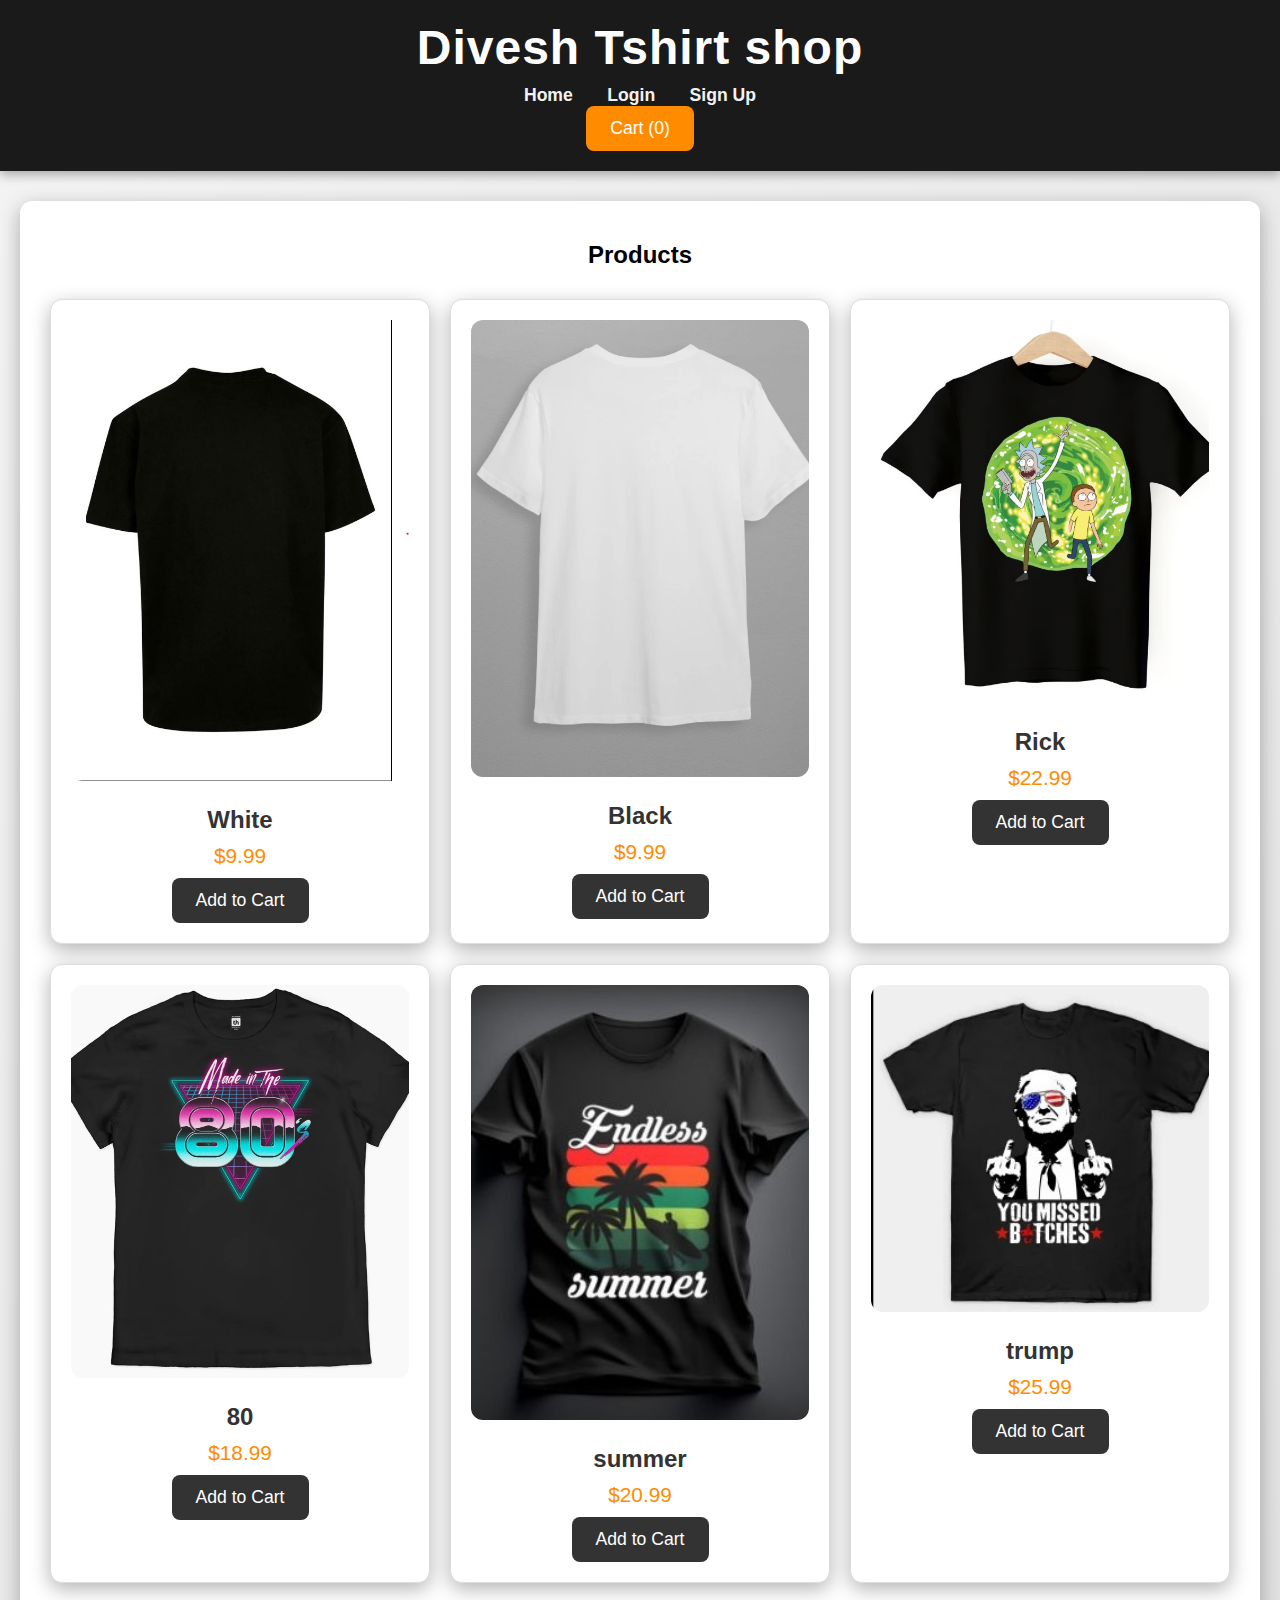
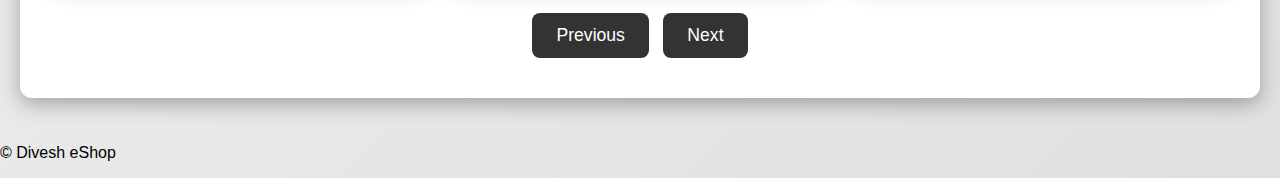
<file: eShop/index.html>
<!DOCTYPE html>
<html lang="en">
<head>
    <meta charset="UTF-8">
    <meta name="viewport" content="width=device-width, initial-scale=1.0">
    <!-- Title of the page displayed in the browser tab -->
    <title>Divesh T-shirt</title>
    <!-- Link to external CSS stylesheet -->
    <link rel="stylesheet" href="styles.css">
    <!-- Link to external JavaScript files,-->
    <script defer src="scripts.js"></script>
    <script defer src="cart.js"></script>
    <script defer src="checkout.js"></script>
</head>
<body>
    <!-- Header section of the page -->
    <header>
        <h1>Divesh Tshirt shop</h1>
        <nav>
            <!-- Navigation links to other pages -->
            <a href="index.html">Home</a>
            <a href="login.html">Login</a>
            <a href="signup.html">Sign Up</a>
        </nav>
        <div class="cart">
            <!-- Button to open the cart details -->
            <button id="cart-button">Cart (0)</button>
            <!-- Dropdown menu to show cart items -->
            <div id="cart-details" class="cart-dropdown">
                <!-- List of cart items -->
                <ul id="cart-items"></ul>
                <!-- Total amount in the cart -->
                <p id="cart-total">Total: $0.00</p>
                <!-- Button to go to the checkout page -->
                <button id="checkout-button">Go to Checkout</button>
            </div>
        </div>
    </header>
    <!-- Main content section of the page -->
    <main>
        <h2>Products</h2>
        <!-- Container for dynamically injected product elements -->
        <div id="product-container">
            <!-- Products will be dynamically injected by JavaScript -->
        </div>
        <div class="pagination">
            <!-- Buttons for pagination -->
            <button id="prev-page" disabled>Previous</button>
            <button id="next-page">Next</button>
        </div>
    </main>
    <!-- Footer section of the page -->
    <footer>
        <p>&copy; Divesh eShop</p>
    </footer>
</body>
</html>
</file>
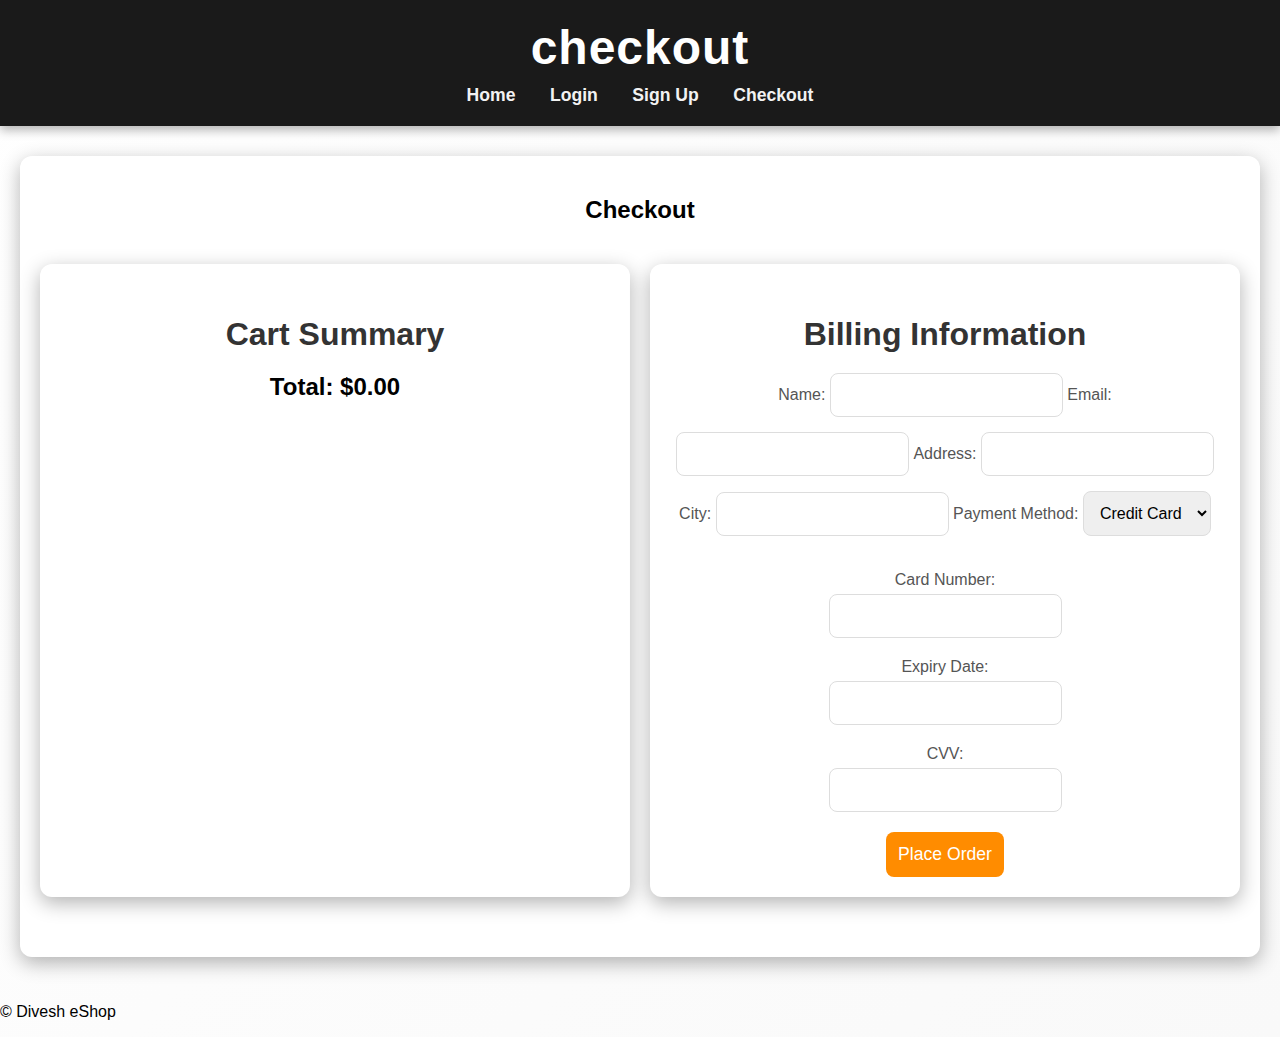
<file: eShop/checkout.html>
<!DOCTYPE html>
<html lang="en">
<head>
    <meta charset="UTF-8">
    <meta name="viewport" content="width=device-width, initial-scale=1.0">
    <title>eShop - Checkout</title>
    <link rel="stylesheet" href="styles.css">
    <script defer src="checkout.js"></script>
</head>
<body class="checkout-page">
    <header>
        <h1>checkout</h1>
        <nav>
            <a href="index.html">Home</a>
            <a href="login.html">Login</a>
            <a href="signup.html">Sign Up</a>
            <a href="checkout.html">Checkout</a>
        </nav>
    </header>
    <main>
        <h2>Checkout</h2>
        <div class="checkout-container">
            <section class="cart-summary">
                <h3>Cart Summary</h3>
                <ul id="checkout-cart-items"></ul>
                <p id="checkout-cart-total">Total: $0.00</p>
            </section>
            <section class="checkout-form">
                <h3>Billing Information</h3>
                <form id="checkout-form" action="checkout_processor.php" method="post">
                    <label for="name">Name:</label>
                    <input type="text" id="name" name="name" required>
                    
                    <label for="email">Email:</label>
                    <input type="email" id="email" name="email" required>
                    
                    <label for="address">Address:</label>
                    <input type="text" id="address" name="address" required>
                    
                    <label for="city">City:</label>
                    <input type="text" id="city" name="city" required>
                    
                    <label for="payment-method">Payment Method:</label>
                    <select id="payment-method" name="payment-method" required>
                        <option value="credit-card">Credit Card</option>
                    </select>
                    
                    <div class="credit-card">
                        <label for="card-number">Card Number:</label>
                        <input type="text" id="card-number" name="card-number" required>
                        
                        <label for="expiry-date">Expiry Date:</label>
                        <input type="text" id="expiry-date" name="expiry-date" required>
                        
                        <label for="cvv">CVV:</label>
                        <input type="text" id="cvv" name="cvv" required>
                    </div>
                    
                    <input type="hidden" id="cart-data" name="cart" value=''>
                    
                    <button type="submit">Place Order</button>
                </form>
                <p id="confirmation-message" style="display: none;">Order placed successfully. Thank you for your purchase!</p>
            </section>
        </div>
    </main>
    <footer>
        <p>&copy; Divesh eShop</p>
    </footer>
</body>
</html>
</file>
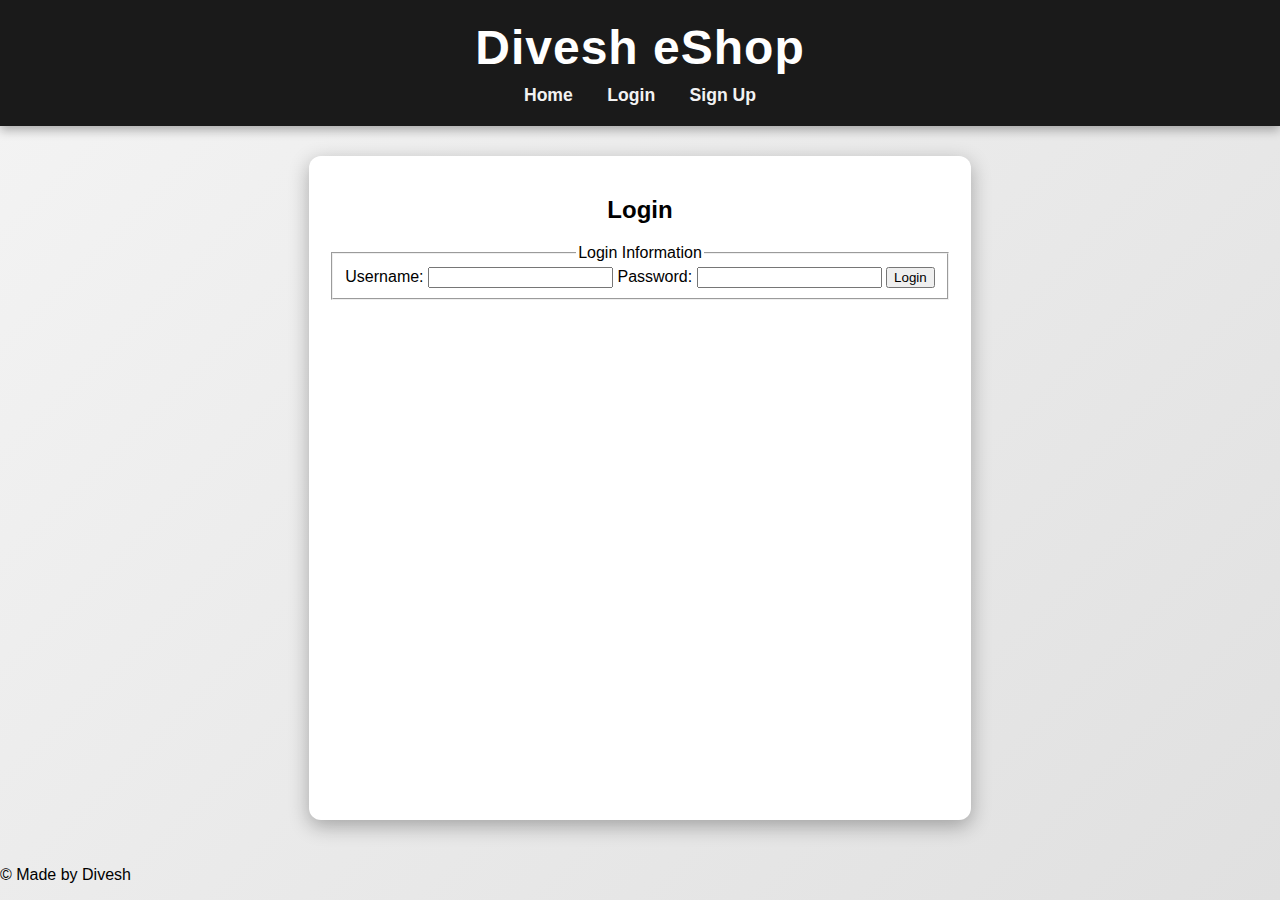
<file: eShop/login.html>
<!DOCTYPE html>
<html lang="en">
<head>
    <!-- Character encoding for the document -->
    <meta charset="UTF-8">
    <!-- Viewport settings for responsive design -->
    <meta name="viewport" content="width=device-width, initial-scale=1.0">
    <!-- Title of the page displayed in the browser tab -->
    <title>Login</title>
    <!-- Link to external CSS stylesheet -->
    <link rel="stylesheet" href="styles.css">
    <!-- Link to external JavaScript file, deferred until after the document is parsed -->
    <script defer src="login.js"></script>
</head>
<body class="login-page">
    <!-- Header section of the page -->
    <header>
        <h1>Divesh eShop</h1>
        <nav>
            <!-- Navigation links to other pages -->
            <a href="index.html">Home</a>
            <a href="login.html">Login</a>
            <a href="signup.html">Sign Up</a>
        </nav>
    </header>
    <!-- Main content section of the page -->
    <main>
        <h2>Login</h2>
        <!-- Login form -->
        <form id="login-form">
            <fieldset>
                <legend>Login Information</legend>

                <!-- Username input field -->
                <label for="username">Username:</label>
                <input type="text" id="username" name="username" autocomplete="username" required>

                <!-- Password input field -->
                <label for="password">Password:</label>
                <input type="password" id="password" name="password" autocomplete="current-password" required>

                <!-- Submit button for the form -->
                <button type="submit">Login</button>
            </fieldset>
        </form>
        <!-- Paragraph for displaying response messages -->
        <p id="response-message"></p>
    </main>
    <!-- Footer section of the page -->
    <footer>
        <p>&copy; Made by Divesh</p>
    </footer>
</body>
</html>
</file>
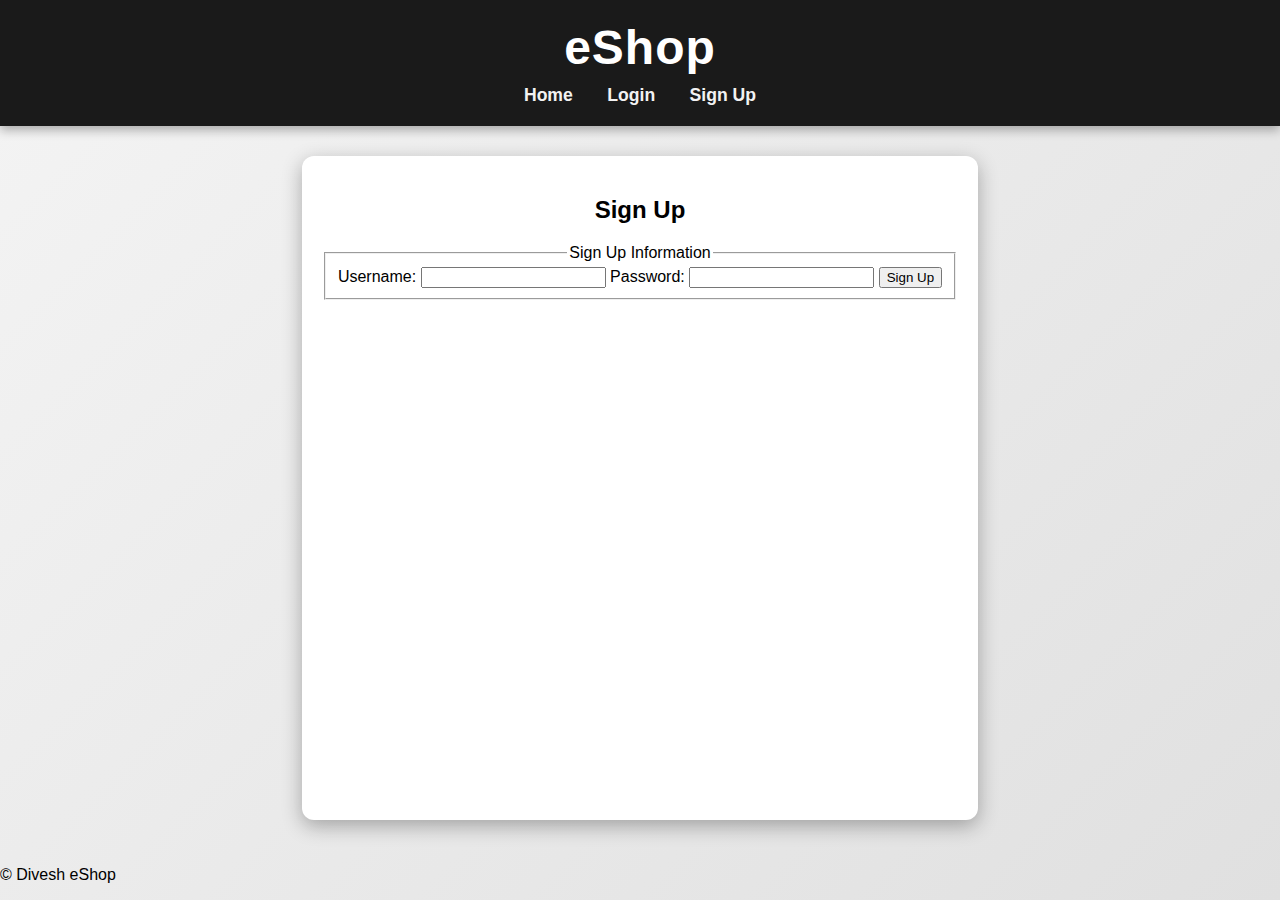
<file: eShop/signup.html>
<!DOCTYPE html>
<html lang="en">
<head>
    <meta charset="UTF-8">
    <!-- Viewport settings for  design -->
    <meta name="viewport" content="width=device-width, initial-scale=1.0">
    <!-- Title of the page displayed in the browser tab -->
    <title>eShop - Sign Up</title>
    <!-- Link to external CSS stylesheet -->
    <link rel="stylesheet" href="styles.css">
    <!-- Link to external JavaScript file-->
    <script defer src="signup.js"></script>
</head>
<body class="signup-page">
    <!-- Header section of the page -->
    <header>
        <h1>eShop</h1>
        <nav>
            <!-- Navigation links to other pages -->
            <a href="index.html">Home</a>
            <a href="login.html">Login</a>
            <a href="signup.html">Sign Up</a>
        </nav>
    </header>
    <!-- Main content section of the page -->
    <main>
        <h2>Sign Up</h2>
        <form id="signup-form">
            <fieldset>
                <legend>Sign Up Information</legend>

                <!-- Username input field -->
                <label for="username">Username:</label>
                <input type="text" id="username" name="username" required>

                <!-- Password input field -->
                <label for="password">Password:</label>
                <input type="password" id="password" name="password" required>

                <!-- Submit button -->
                <button type="submit">Sign Up</button>
            </fieldset>
        </form>
        <!-- Paragraph for displaying response messages -->
        <p id="response-message"></p>
    </main>
    <!-- Footer section of the page -->
    <footer>
        <p>&copy; Divesh eShop</p>
    </footer>
</body>
</html>
</file>
<file: eShop/styles.css>
/* General body styling */
body {
    font-family: 'Arial', sans-serif;
    margin: 0;
    padding: 0;
    background: linear-gradient(135deg, #f4f4f4, #e0e0e0);
    display: flex;
    flex-direction: column;
    min-height: 100vh;
}

/* Header styling */
header {
    background-color: #1a1a1a;
    color: #fff;
    padding: 20px;
    text-align: center;
    position: relative;
    box-shadow: 0 4px 10px rgba(0, 0, 0, 0.3);
}

header h1 {
    margin: 0;
    font-size: 3em;
    font-weight: 700;
    letter-spacing: 1px;
}

nav {
    margin-top: 10px;
}

nav a {
    color: #f2f2f2;
    margin: 0 15px;
    text-decoration: none;
    font-weight: bold;
    font-size: 1.1em;
    transition: color 0.3s ease, transform 0.3s ease;
}

nav a:hover {
    color: #ff8c00;
    transform: translateY(-2px);
}

/* Auth page (Login & Signup) styling */
.auth-page {
    background: linear-gradient(135deg, #fff, #f9f9f9);
}

.auth-container {
    max-width: 400px;
    margin: 40px auto;
    padding: 20px;
    background: #fff;
    border-radius: 12px;
    box-shadow: 0 6px 20px rgba(0, 0, 0, 0.3);
    text-align: center;
}

.auth-container h2 {
    margin-bottom: 20px;
    font-size: 2.5em;
    color: #333;
    font-weight: 700;
}

.auth-container form {
    display: flex;
    flex-direction: column;
}

.auth-container label {
    font-size: 1em;
    margin: 10px 0 5px;
    color: #555;
}

.auth-container input {
    padding: 12px;
    border: 1px solid #ddd;
    border-radius: 8px;
    margin-bottom: 15px;
    font-size: 1em;
}

.auth-container button {
    background-color: #ff8c00;
    color: #fff;
    border: none;
    padding: 12px;
    border-radius: 8px;
    font-size: 1.1em;
    cursor: pointer;
    transition: background-color 0.3s ease, transform 0.3s ease;
}

.auth-container button:hover {
    background-color: #e07b00;
    transform: scale(1.05);
}

.auth-container p {
    margin-top: 10px;
    font-size: 1em;
}

.auth-container a {
    color: #ff8c00;
    text-decoration: none;
}

.auth-container a:hover {
    text-decoration: underline;
}

/* Checkout page styling */
.checkout-page {
    background: linear-gradient(135deg, #fff, #f9f9f9);
}

.checkout-container {
    max-width: 1200px;
    margin: 40px auto;
    display: flex;
    flex-wrap: wrap;
    gap: 20px;
}

.cart-summary, .checkout-form {
    flex: 1;
    min-width: 300px;
    background: #fff;
    border-radius: 12px;
    padding: 20px;
    box-shadow: 0 6px 20px rgba(0, 0, 0, 0.3);
}

.cart-summary h3, .checkout-form h3 {
    font-size: 2em;
    margin-bottom: 20px;
    color: #333;
    font-weight: 700;
}

#checkout-cart-items {
    list-style: none;
    padding: 0;
    margin: 0;
}

#checkout-cart-items li {
    padding: 12px;
    border-bottom: 1px solid #ddd;
    display: flex;
    justify-content: space-between;
    align-items: center;
    font-size: 1em;
}

#checkout-cart-items li:last-child {
    border-bottom: none;
}

#checkout-cart-total {
    font-size: 1.5em;
    font-weight: bold;
    margin-top: 20px;
}

.checkout-form label {
    font-size: 1em;
    margin: 10px 0 5px;
    color: #555;
}

.checkout-form input, .checkout-form select {
    padding: 12px;
    border: 1px solid #ddd;
    border-radius: 8px;
    margin-bottom: 15px;
    font-size: 1em;
}

.checkout-form .credit-card {
    margin-top: 20px;
}

.checkout-form .credit-card label {
    display: block;
    margin-top: 10px;
}

.checkout-form .credit-card input {
    margin-bottom: 10px;
}

.checkout-form button {
    background-color: #ff8c00;
    color: #fff;
    border: none;
    padding: 12px;
    border-radius: 8px;
    font-size: 1.1em;
    cursor: pointer;
    transition: background-color 0.3s ease, transform 0.3s ease;
    margin-top: 10px;
}

.checkout-form button:hover {
    background-color: #e07b00;
    transform: scale(1.05);
}

#confirmation-message {
    margin-top: 20px;
    font-size: 1.2em;
    color: #28a745;
}

/* Cart button and dropdown styling */
.cart {
    position: relative;
    display: inline-block;
}

#cart-button {
    background-color: #ff8c00;
    color: #fff;
    border: none;
    padding: 12px 24px;
    cursor: pointer;
    border-radius: 8px;
    font-size: 1.1em;
    transition: background-color 0.3s ease, transform 0.3s ease;
}

#cart-button:hover {
    background-color: #e07b00;
    transform: scale(1.05);
}

/* Cart dropdown styling */
.cart-dropdown {
    display: none; /* Hidden by default */
    position: absolute;
    top: 100%;
    right: 0;
    background-color: #f61010;
    border: 1px solid #f71818;
    box-shadow: 0 6px 12px rgba(0, 0, 0, 0.3);
    width: 320px;
    max-height: 500px; /* Increased max-height */
    overflow-y: auto; /* Add scrolling if content overflows */
    border-radius: 8px;
    padding: 15px;
    z-index: 1000;
}

.cart-dropdown.visible {
    display: block; /* Show when the .visible class is added */
}

.cart-dropdown ul {
    list-style: none;
    padding: 0;
    margin: 0;
}

.cart-dropdown ul li {
    padding: 12px;
    border-bottom: 1px solid #ddd;
    display: flex;
    justify-content: space-between;
    align-items: center;
    font-size: 1em;
}

.cart-dropdown ul li:last-child {
    border-bottom: none;
}

.cart-dropdown button {
    background-color: #ff8c00;
    color: #fff;
    border: none;
    padding: 12px;
    cursor: pointer;
    border-radius: 8px;
    width: 100%;
    font-size: 1.1em;
    transition: background-color 0.3s ease, transform 0.3s ease;
    margin-top: 10px;
}

.cart-dropdown button:hover {
    background-color: #e07b00;
    transform: scale(1.05);
}

/* Main content styling */
main {
    flex: 1;
    max-width: 1200px;
    margin: 30px auto;
    padding: 20px;
    background-color: #fff;
    border-radius: 12px;
    box-shadow: 0 6px 20px rgba(0, 0, 0, 0.3);
    text-align: center;
}

/* Product container styling */
#product-container {
    display: grid;
    grid-template-columns: repeat(3, 1fr);
    gap: 20px;
    justify-content: center;
    padding: 10px;
}

/* Product card styling */
.product {
    display: flex;
    flex-direction: column;
    align-items: center;
    padding: 20px;
    background-color: #fff;
    border: 1px solid #ddd;
    border-radius: 12px;
    text-align: center;
    box-shadow: 0 6px 20px rgba(0, 0, 0, 0.3);
    transition: transform 0.3s ease, box-shadow 0.3s ease;
}

.product:hover {
    transform: translateY(-8px);
    box-shadow: 0 8px 30px rgba(0, 0, 0, 0.4);
}

.product img {
    width: 100%;
    height: auto;
    border-radius: 12px;
    margin-bottom: 15px;
}

.product h3 {
    margin: 10px 0;
    font-size: 1.5em;
    font-weight: 700;
    color: #333;
}

.product p {
    font-size: 1.3em;
    color: #ff8c00;
    margin: 0;
}

/* Add to cart button styling */
.add-to-cart-button {
    background-color: #333;
    color: #fff;
    border: none;
    padding: 12px 24px;
    cursor: pointer;
    border-radius: 8px;
    font-size: 1.1em;
    transition: background-color 0.3s ease, transform 0.3s ease;
    margin-top: 10px;
}

.add-to-cart-button:hover {
    background-color: #ff8c00;
    transform: scale(1.05);
}

/* Pagination styling */
.pagination {
    text-align: center;
    margin: 20px 0;
}

.pagination button {
    padding: 12px 24px;
    background-color: #333;
    color: #fff;
    border: none;
    border-radius: 8px;
    cursor: pointer;
    font-size: 1.1em;
    margin: 0 5px;
    transition: background-color 0.3s ease, transform 0.3s ease;
}

.pagination button:hover {
    background-color: #ff8c00;
    transform: scale(1.05);
}
</file>
